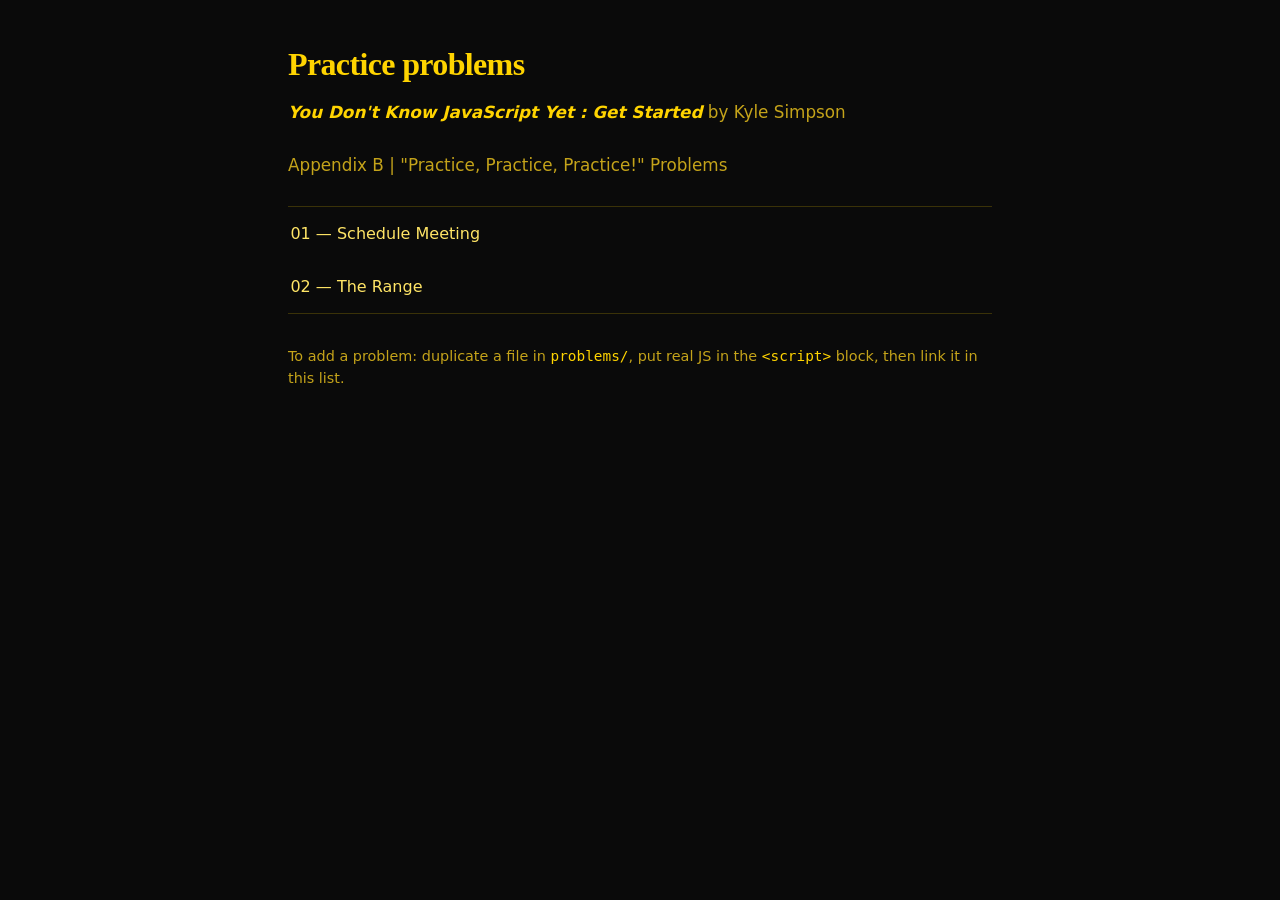
<file: index.html>
<!DOCTYPE html>
<html lang="en">
  <head>
    <meta charset="UTF-8" />
    <meta name="viewport" content="width=device-width, initial-scale=1.0" />
    <title>YDKJSY Practice</title>
    <link rel="stylesheet" href="css/styles.css" />
  </head>
  <body>
    <main class="page">
      <h1>Practice problems</h1>
      <p class="lede">
        <span class="book-title">You Don't Know JavaScript Yet : Get Started</span> by Kyle Simpson
      </p>
      <p class="lede">
        Appendix B | "Practice, Practice, Practice!" Problems
      </p>

      <ol class="problem-list">
        <li>
          <a href="problems/01-practicing-comparisons.html">01 — Schedule Meeting</a>
          <a href="problems/02-practicing-closure.html">02 — The Range</a>
        </li>
      </ol>

      <p class="hint">
        To add a problem: duplicate a file in <code>problems/</code>, put real JS
        in the <code>&lt;script&gt;</code> block, then link it in this list.
      </p>
    </main>
  </body>
</html>
</file>
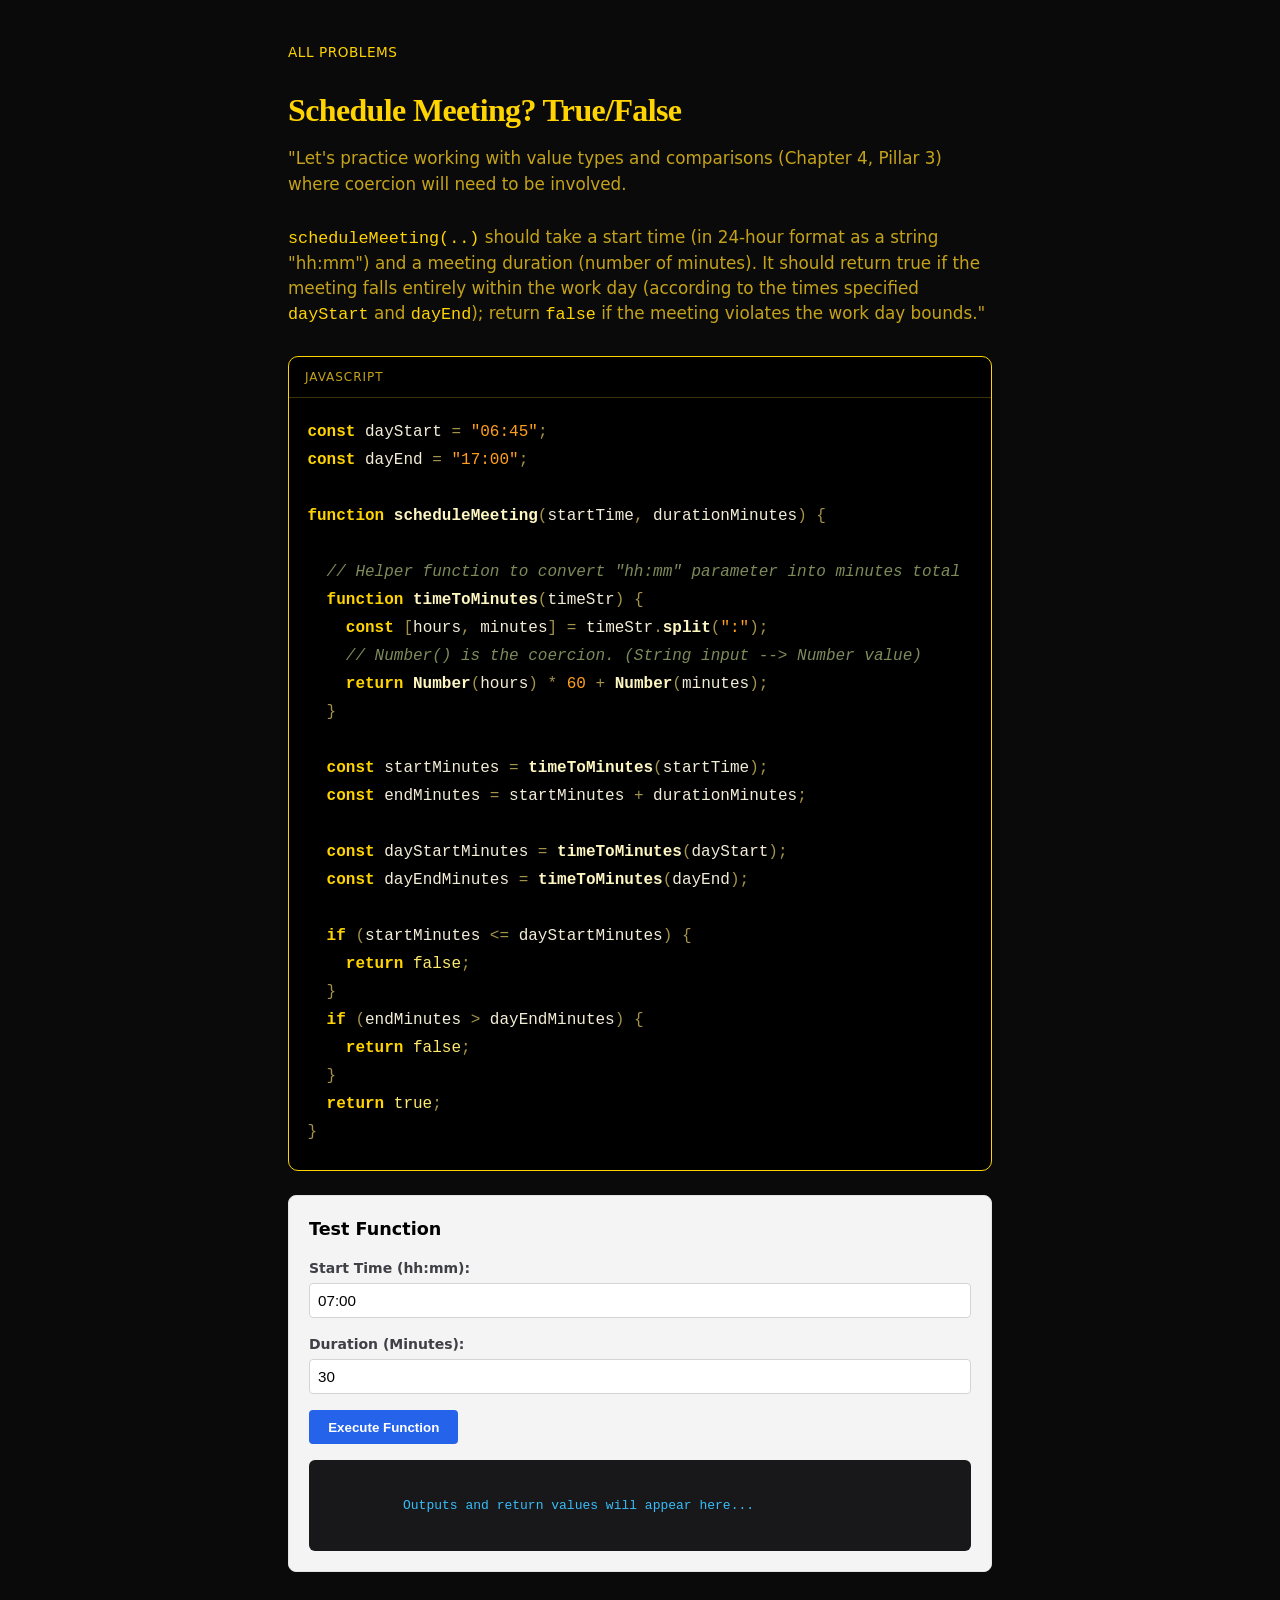
<file: problems/01-practicing-comparisons.html>
<!DOCTYPE html>
<html lang="en">
  <head>
    <meta charset="UTF-8" />
    <meta name="viewport" content="width=device-width, initial-scale=1.0" />
    <title>01 — Practicing Comparisons</title>
    <link rel="stylesheet" href="../css/styles.css" />
    <script src="../js/highlight.js" defer></script>
  </head>
  <body>
    <main class="page">
      <a class="back" href="../index.html">All problems</a>

      <h1>Schedule Meeting? True/False</h1>

      <p class="description">
        "Let's practice working with value types and comparisons (Chapter 4, Pillar 3) where coercion will need to be involved.
      </p>
      <p class="description">
        <code>scheduleMeeting(..)</code> should take a start time (in 24-hour format as a string "hh:mm")
         and a meeting duration (number of minutes). It should return true if the meeting falls entirely within the work day
          (according to the times specified <code>dayStart</code> and <code>dayEnd</code>); return <code>false</code> 
          if the meeting violates the work day bounds."
      </p>

      <section class="code-frame" aria-label="Problem code">
        <header>JavaScript</header>
        <script>
          const dayStart = "06:45";
          const dayEnd = "17:00";

          function scheduleMeeting(startTime, durationMinutes) {

            // Helper function to convert "hh:mm" parameter into minutes total
            function timeToMinutes(timeStr) {
              const [hours, minutes] = timeStr.split(":");
              // Number() is the coercion. (String input --> Number value)
              return Number(hours) * 60 + Number(minutes);
            }

            const startMinutes = timeToMinutes(startTime);
            const endMinutes = startMinutes + durationMinutes;
            
            const dayStartMinutes = timeToMinutes(dayStart);
            const dayEndMinutes = timeToMinutes(dayEnd);

            if (startMinutes <= dayStartMinutes) {
              return false;
            }
            if (endMinutes > dayEndMinutes) {
              return false;
            }
            return true;
          }
        </script>
      </section>

      <!-- TESTER CONTROL PANEL -->
      <section class="tester-panel" aria-label="Function Controls">
        <h2>Test Function</h2>
        
        <div class="field-group">
          <label for="startTimeInput">Start Time (hh:mm):</label>
          <input type="text" id="startTimeInput" value="07:00" placeholder="e.g. 07:00" />
        </div>

        <div class="field-group">
          <label for="durationInput">Duration (Minutes):</label>
          <input type="number" id="durationInput" value="30" placeholder="e.g. 30" />
        </div>

        <button type="button" class="exec-btn" id="runBtn">Execute Function</button>

        <div class="output-console" id="outputConsole">
          Outputs and return values will appear here...
        </div>
      </section>
    </main>

    <script>
      document.getElementById('runBtn').addEventListener('click', function () {
        const startTimeVal = document.getElementById('startTimeInput').value;
        const durationVal = Number(document.getElementById('durationInput').value);
        const outputConsole = document.getElementById('outputConsole');

        outputConsole.textContent = '';

        const logs = [];
        const originalLog = console.log;
        console.log = function (...args) {
          logs.push(args.map(arg => typeof arg === 'object' ? JSON.stringify(arg) : arg).join(' '));
          originalLog.apply(console, args);
        };

        try {
          const result = scheduleMeeting(startTimeVal, durationVal);

          let outputText = '';
          if (logs.length > 0) {
            outputText += `[Console Logs]:\n${logs.join('\n')}\n\n`;
          }
          outputText += `[Return Value]: ${result}`;
          
          outputConsole.textContent = outputText;
        } catch (error) {
          outputConsole.textContent = `[Error]: ${error.message}`;
        } finally {
          console.log = originalLog;
        }
      });
    </script>
  </body>
</html>
  </body>
</html>
</file>
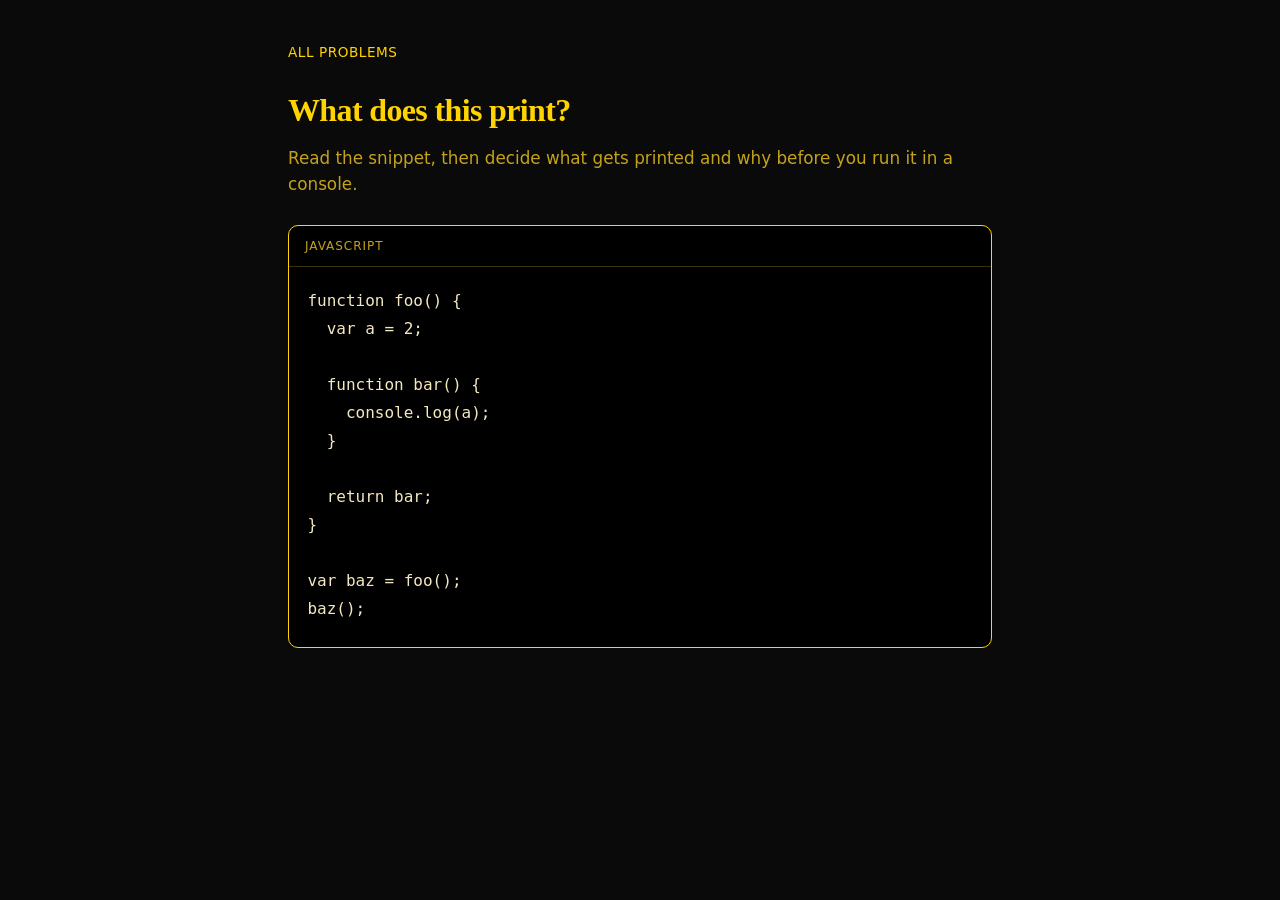
<file: problems/01-sample.html>
<!DOCTYPE html>
<html lang="en">
  <head>
    <meta charset="UTF-8" />
    <meta name="viewport" content="width=device-width, initial-scale=1.0" />
    <!-- TODO: page title -->
    <title>01 — What does this print?</title>
    <link rel="stylesheet" href="../css/styles.css" />
    <script src="../js/highlight.js" defer></script>
  </head>
  <body>
    <main class="page">
      <a class="back" href="../index.html">All problems</a>

      <!-- TODO: replace with the problem title from the book -->
      <h1>What does this print?</h1>

      <!-- TODO: replace with the problem description / prompt -->
      <p class="description">
        Read the snippet, then decide what gets printed and why before you run
        it in a console.
      </p>

      <section class="code-frame" aria-label="Problem code">
        <header>JavaScript</header>
        <!-- TODO: replace with the book's code -->
        <pre><code>function foo() {
  var a = 2;

  function bar() {
    console.log(a);
  }

  return bar;
}

var baz = foo();
baz();</code></pre>
      </section>
    </main>
  </body>
</html>
</file>
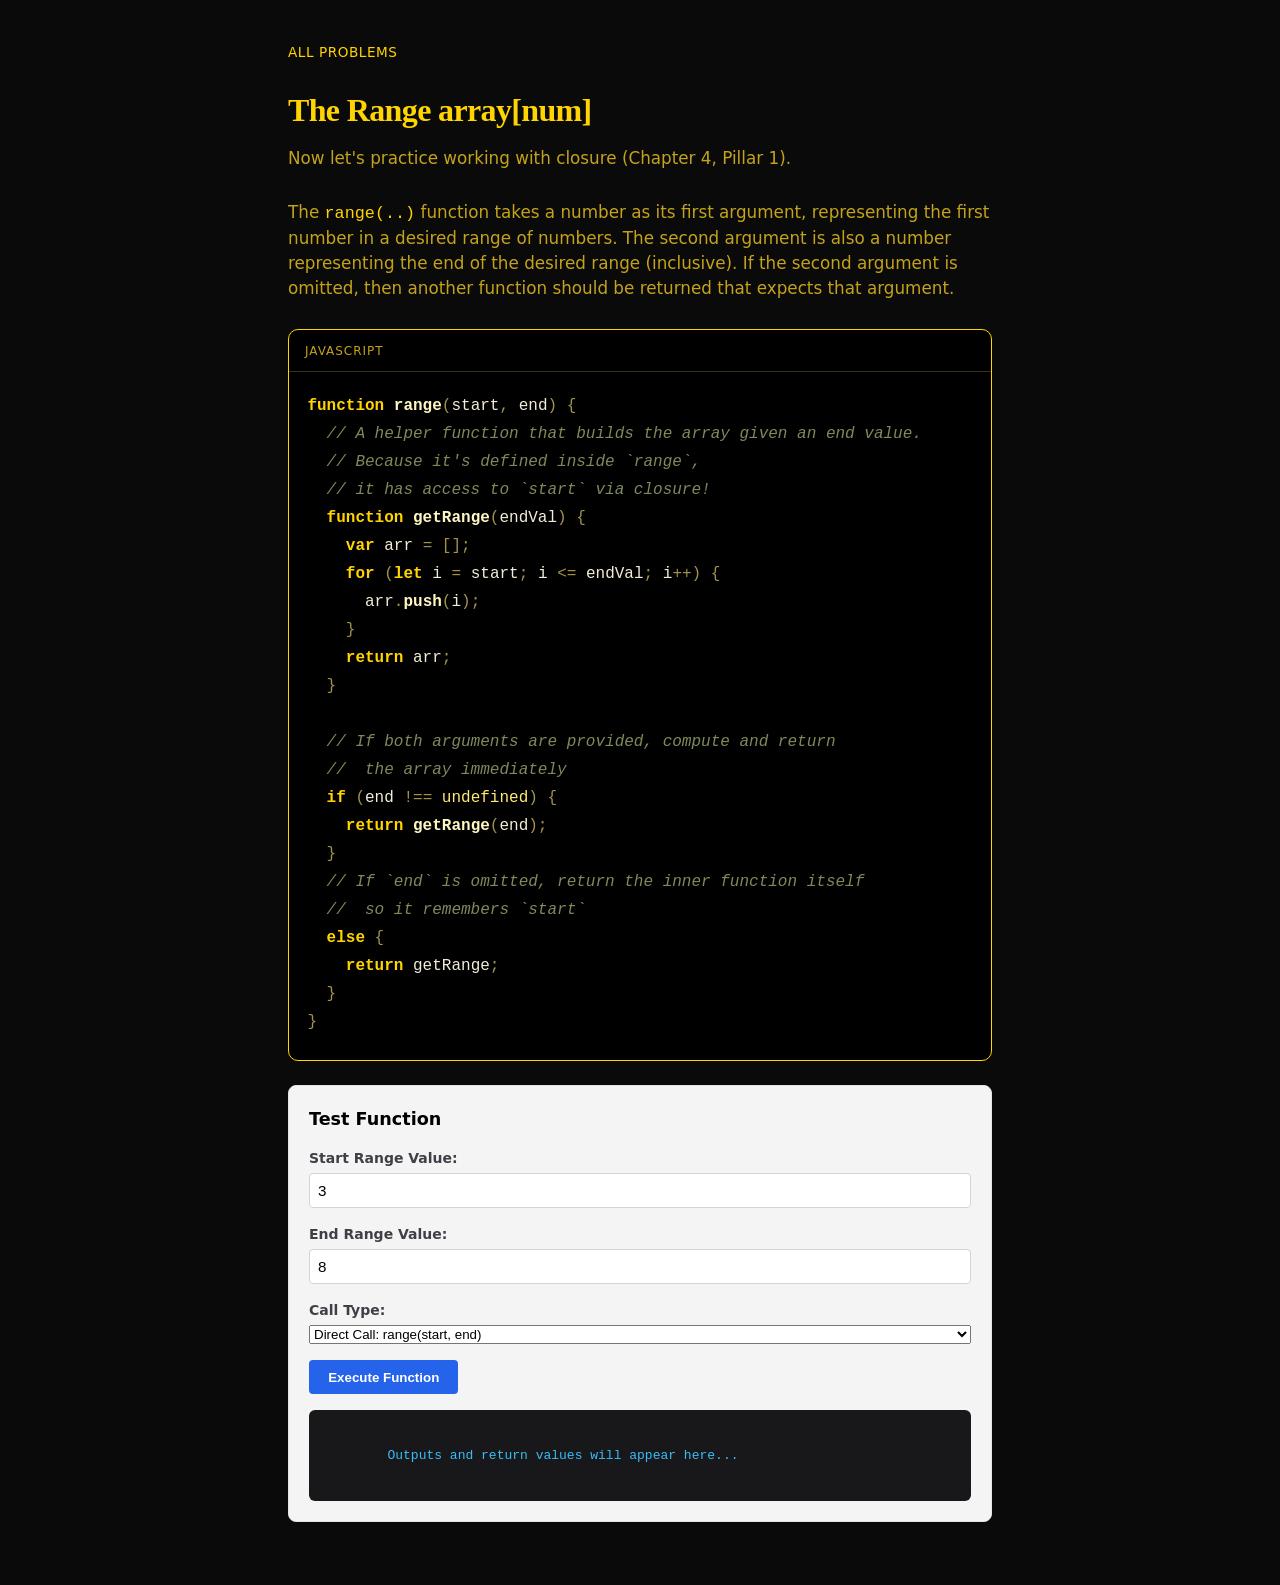
<file: problems/02-practicing-closure.html>
<!DOCTYPE html>
<html lang="en">

<head>
  <meta charset="UTF-8" />
  <meta name="viewport" content="width=device-width, initial-scale=1.0" />
  <title>02 — Practicing Closure</title>
  <link rel="stylesheet" href="../css/styles.css" />
  <script src="../js/highlight.js" defer></script>
</head>

<body>
  <main class="page">
    <a class="back" href="../index.html">All problems</a>

    <h1>The Range array[num]</h1>

    <p class="description">
      Now let's practice working with closure (Chapter 4, Pillar 1).
    </p>
    <p class="description">
      The <code>range(..)</code> function takes a number as its first argument, representing the first number in a
      desired range of numbers.
      The second argument is also a number representing the end of the desired range (inclusive). If the second argument
      is omitted, then
      another function should be returned that expects that argument.
    </p>

    <section class="code-frame" aria-label="Problem code">
      <header>JavaScript</header>
      <script>
        function range(start, end) {
          // A helper function that builds the array given an end value.
          // Because it's defined inside `range`,
          // it has access to `start` via closure!
          function getRange(endVal) {
            var arr = [];
            for (let i = start; i <= endVal; i++) {
              arr.push(i);
            }
            return arr;
          }

          // If both arguments are provided, compute and return
          //  the array immediately
          if (end !== undefined) {
            return getRange(end);
          }
          // If `end` is omitted, return the inner function itself
          //  so it remembers `start`
          else {
            return getRange;
          }
        }
      </script>
    </section>

    <!-- TESTER CONTROL PANEL -->
    <section class="tester-panel" aria-label="Function Controls">
      <h2>Test Function</h2>

      <div class="field-group">
        <label for="startValInput">Start Range Value:</label>
        <input type="number" id="startValInput" value="3" placeholder="e.g. 3" />
      </div>

      <div class="field-group">
        <label for="endValInput">End Range Value:</label>
        <input type="number" id="endValInput" value="8" placeholder="e.g. 8" />
      </div>

      <div class="field-group">
        <label for="execTypeSelect">Call Type:</label>
        <select id="execTypeSelect">
          <option value="direct">Direct Call: range(start, end)</option>
          <option value="curried">Closure Call: var startN = range(start); startN(end);</option>
          <option value="startOnly">Start Only: var startN = range(start);</option>
        </select>
      </div>

      <button type="button" class="exec-btn" id="runBtn">Execute Function</button>

      <div class="output-console" id="outputConsole" style="white-space: pre-wrap; font-family: monospace;">
        Outputs and return values will appear here...
      </div>
    </section>
  </main>

  <script>
    document.getElementById('runBtn').addEventListener('click', function () {
      const startValRaw = document.getElementById('startValInput').value;
      const endValRaw = document.getElementById('endValInput').value;
      const execType = document.getElementById('execTypeSelect').value;
      const outputConsole = document.getElementById('outputConsole');

      outputConsole.textContent = '';

      const startVal = startValRaw !== '' ? Number(startValRaw) : undefined;
      const endVal = endValRaw !== '' ? Number(endValRaw) : undefined;
      const varName = startVal !== undefined ? `start${startVal}` : 'startFn';

      const logs = [];
      const originalLog = console.log;
      console.log = function (...args) {
        logs.push(args.map(arg => typeof arg === 'object' ? JSON.stringify(arg) : arg).join(' '));
        originalLog.apply(console, args);
      };

      try {
        let codeSteps = [];
        let finalResult;

        if (execType === 'direct') {
          codeSteps.push(`// Executing direct call:`);
          codeSteps.push(`const result = range(${startVal}, ${endVal});`);
          finalResult = range(startVal, endVal);

        } else if (execType === 'curried') {
          codeSteps.push(`// Step 1: Create partial function and hold closure over start = ${startVal}`);
          codeSteps.push(`var ${varName} = range(${startVal});`);
          
          const fn = range(startVal);

          if (typeof fn === 'function') {
            codeSteps.push(`// ${varName} now holds: function getRange(endVal) { ... } (closure remembers start = ${startVal})`);
            codeSteps.push(``);
            codeSteps.push(`// Step 2: Invoke the stored function with end = ${endVal}`);
            codeSteps.push(`const result = ${varName}(${endVal});`);
            finalResult = fn(endVal);
          } else {
            codeSteps.push(`// Warning: range(${startVal}) did not return a function!`);
            finalResult = fn;
          }

        } else if (execType === 'startOnly') {
          codeSteps.push(`// Step 1: Create partial function and hold closure over start = ${startVal}`);
          codeSteps.push(`var ${varName} = range(${startVal});`);
          finalResult = range(startVal);
        }

        let outputText = codeSteps.join('\n') + '\n\n';

        if (logs.length > 0) {
          outputText += `[Console Logs]:\n${logs.join('\n')}\n\n`;
        }

        if (typeof finalResult === 'function') {
          outputText += `[Return Value]: [Function: getRange] (Closure active: remembers start = ${startVal})`;
        } else {
          outputText += `[Return Value]: ${JSON.stringify(finalResult)}`;
        }

        outputConsole.textContent = outputText;
      } catch (error) {
        outputConsole.textContent = `[Error]: ${error.message}`;
      } finally {
        console.log = originalLog;
      }
    });
  </script>
</body>

</html>
</file>
<file: css/styles.css>
:root {
  --bg: #0a0a0a;
  --ink: #ffe566;
  --muted: #c4a31a;
  --line: #3a3208;
  --accent: #ffd400;
  --code-bg: #000000;
  --code-ink: #f4e8c1;
  --code-border: #ffd400;
  --tok-comment: #7d8a5a;
  --tok-keyword: #ffd400;
  --tok-string: #ff9f1c;
  --tok-number: #ff9f1c;
  --tok-function: #fff7c2;
  --tok-literal: #ffea70;
  --tok-punct: #a3924a;
  --tok-property: #f3edd8;
}

* {
  box-sizing: border-box;
}

html,
body {
  margin: 0;
  padding: 0;
}

body {
  min-height: 100vh;
  font-family: system-ui, -apple-system, Segoe UI, sans-serif;
  color: var(--ink);
  background: var(--bg);
  line-height: 1.5;
}

.page {
  width: min(44rem, calc(100% - 2.5rem));
  margin: 0 auto;
  padding: 2.5rem 0 4rem;
}

.back {
  display: inline-block;
  margin-bottom: 1.5rem;
  font-size: 0.85rem;
  letter-spacing: 0.04em;
  text-transform: uppercase;
  color: var(--accent);
  text-decoration: none;
}

.back:hover {
  text-decoration: underline;
}

h1 {
  margin: 0 0 0.75rem;
  font-family: Georgia, "Times New Roman", serif;
  font-size: 2rem;
  font-weight: 600;
  letter-spacing: -0.02em;
  color: var(--accent);
}

.book-title {
  font-style: italic;
  font-weight: 700;
  color: var(--accent);
}

.lede,
.description {
  margin: 0 0 1.75rem;
  color: var(--muted);
  font-size: 1.05rem;
}

.problem-list {
  list-style: none;
  margin: 0;
  padding: 0;
  border-top: 1px solid var(--line);
}

.problem-list li {
  border-bottom: 1px solid var(--line);
}

.problem-list a {
  display: block;
  padding: 0.9rem 0.15rem;
  color: var(--ink);
  text-decoration: none;
}

.problem-list a:hover {
  color: var(--accent);
}

.hint {
  margin-top: 2rem;
  font-size: 0.9rem;
  color: var(--muted);
}

.hint code {
  color: var(--accent);
  font-family: "SF Mono", ui-monospace, Menlo, Consolas, monospace;
}

.description code {
  color: var(--accent);
  font-family: "SF Mono", ui-monospace, Menlo, Consolas, monospace;
}

.code-frame {
  background: var(--code-bg);
  color: var(--code-ink);
  border: 1px solid var(--code-border);
  border-radius: 10px;
  overflow: hidden;
}

.code-frame header {
  display: flex;
  align-items: center;
  justify-content: space-between;
  padding: 0.7rem 1rem;
  border-bottom: 1px solid var(--line);
  font-size: 0.75rem;
  letter-spacing: 0.08em;
  text-transform: uppercase;
  color: var(--muted);
}

.code-frame pre {
  margin: 0;
  padding: 1.25rem 1.15rem 1.5rem;
  overflow-x: auto;
}

.code-frame code {
  font-family: "SF Mono", ui-monospace, Menlo, Consolas, monospace;
  font-size: 1rem;
  line-height: 1.75;
  white-space: pre;
  tab-size: 2;
}

.tok-comment {
  color: var(--tok-comment);
  font-style: italic;
}

.tok-keyword {
  color: var(--tok-keyword);
  font-weight: 700;
}

.tok-string {
  color: var(--tok-string);
}

.tok-number {
  color: var(--tok-number);
}

.tok-function {
  color: var(--tok-function);
  font-weight: 600;
}

.tok-literal {
  color: var(--tok-literal);
}

.tok-punct {
  color: var(--tok-punct);
}

.tok-property {
  color: var(--tok-property);
}

.tester-panel {
  margin-top: 1.5rem;
  padding: 1.25rem;
  background: #f4f4f5;
  border: 1px solid #e4e4e7;
  border-radius: 8px;
  font-family: system-ui, -apple-system, sans-serif;
}

.tester-panel h2 {
  margin-top: 0;
  margin-bottom: 1rem;
  font-size: 1.1rem;
  color: #000000;
}

.field-group {
  display: flex;
  flex-direction: column;
  gap: 0.25rem;
  margin-bottom: 1rem;
}

.field-group label {
  font-size: 0.875rem;
  font-weight: 600;
  color: #3f3f46;
}

.field-group input {
  padding: 0.5rem;
  border: 1px solid #d4d4d8;
  border-radius: 4px;
  font-size: 0.95rem;
}

.exec-btn {
  background-color: #2563eb;
  color: #ffffff;
  border: none;
  padding: 0.6rem 1.2rem;
  font-weight: 600;
  border-radius: 4px;
  cursor: pointer;
  transition: background-color 0.2s;
}

.exec-btn:hover {
  background-color: #1d4ed8;
}

.output-console {
  margin-top: 1rem;
  background-color: #18181b;
  color: #38bdf8;
  font-family: monospace;
  padding: 1rem;
  border-radius: 6px;
  min-height: 50px;
  white-space: pre-wrap;
}
</file>
